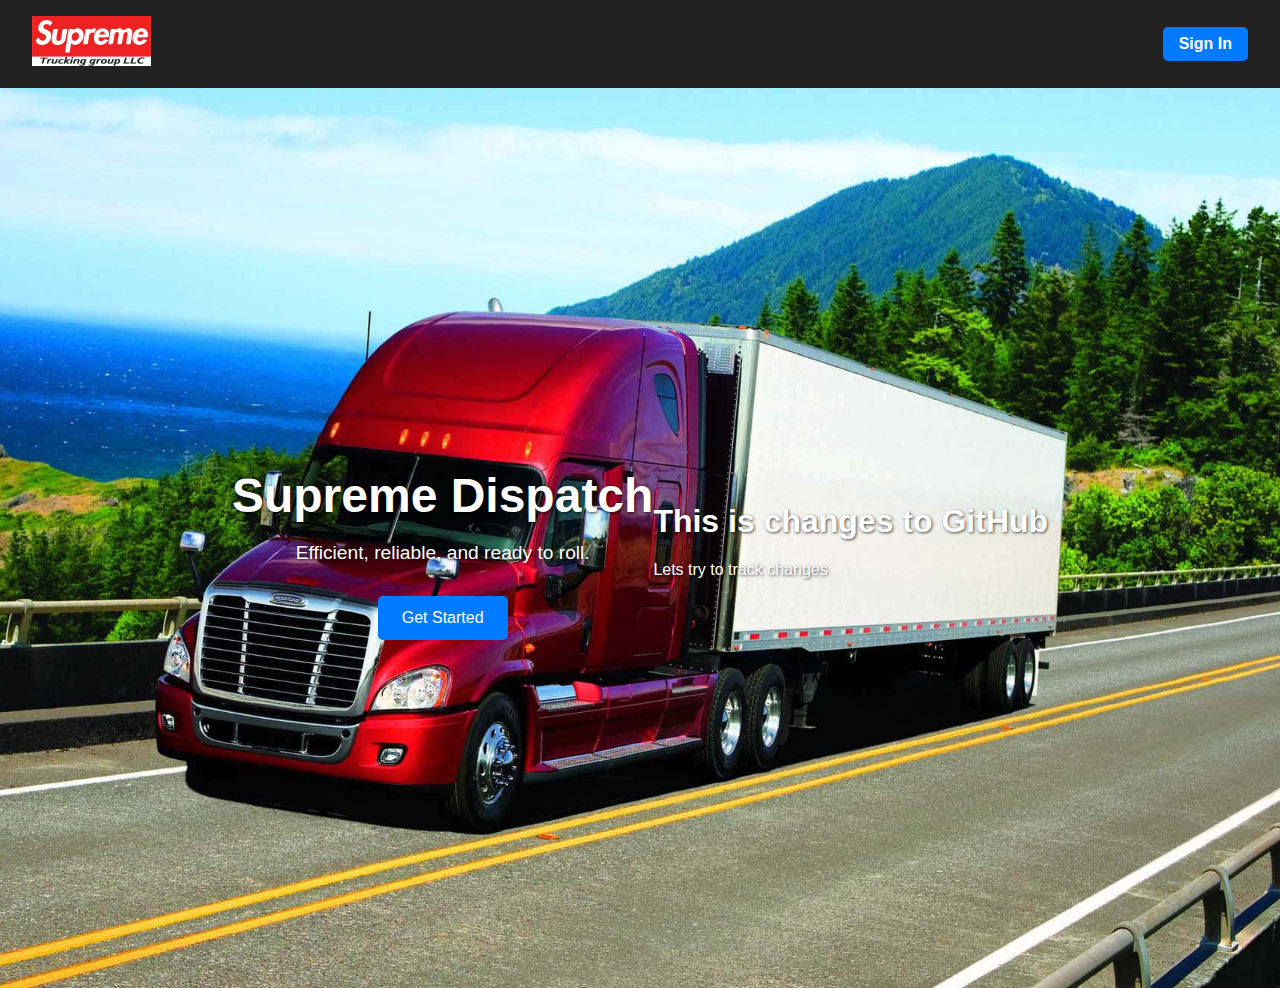
<file: index.html>
<!DOCTYPE html>
<html lang="en">
<head>
  <meta charset="UTF-8" />
  <meta name="viewport" content="width=device-width, initial-scale=1.0" />
  <title>Welcome to Nurlan's Site</title>
  <link rel="stylesheet" href="style.css" />
</head>

<body>

  <!-- 🔷 Navigation Bar -->
  <header class="navbar">
     <div class="logo">
    <img src="supreme.jpg" alt="Supreme Trucking Logo" />
  </div>
   <a href="signin.html" class="signin-button">Sign In</a>
  </header>

  <!-- 🖼️ Hero Section with Background -->
  <section class="background">
    <div class="content">
      <h1>Supreme Dispatch</h1>
      <p>Efficient, reliable, and ready to roll.</p>
      <button id="ctaButton">Get Started</button>
    </div>
    <div class="changes to git">
      <h1>This is changes to GitHub</h1>
      <p>Lets try to track changes</p>

    </div>
  </section>

  <script src="script.js"></script>
</body>
</html>
</file>
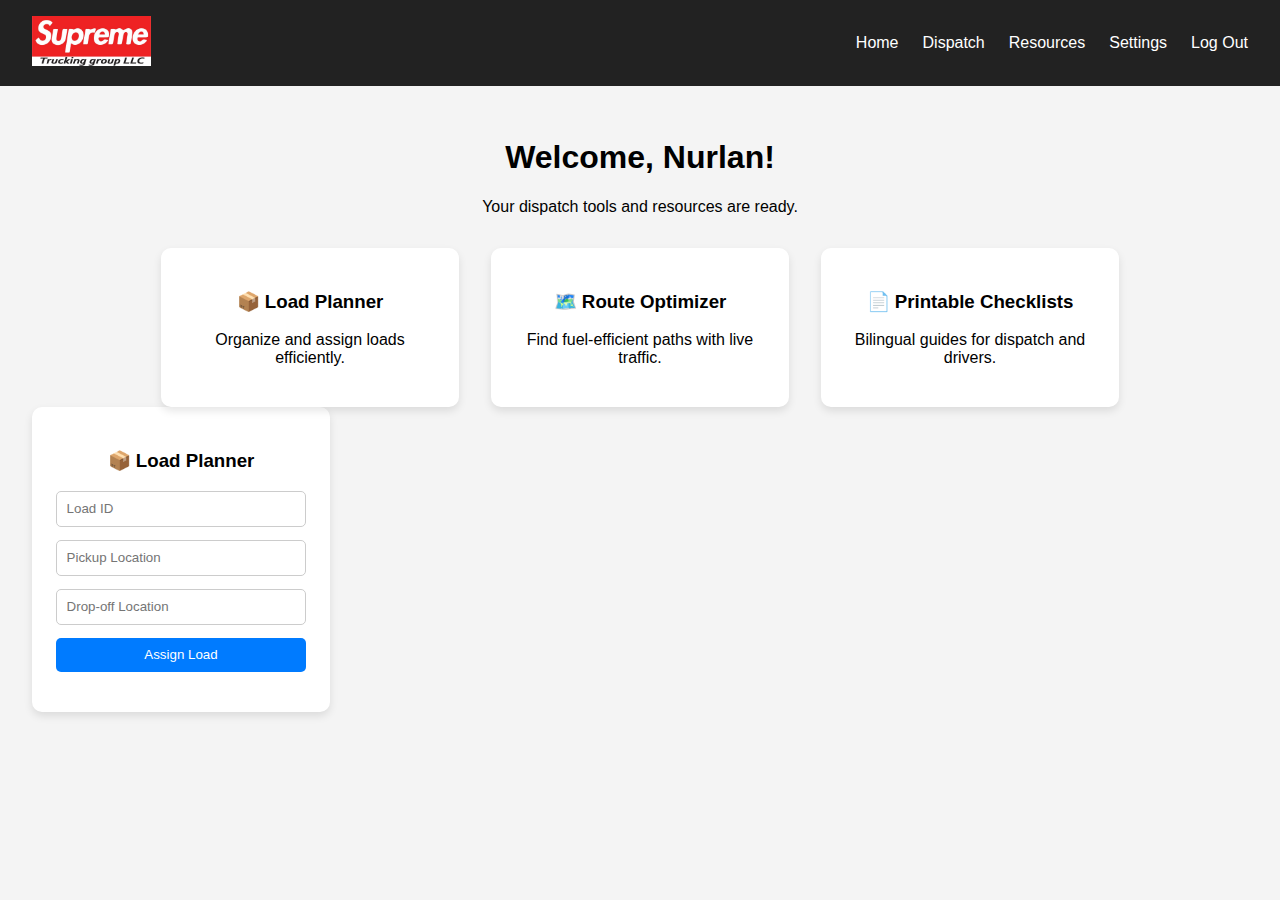
<file: dashboard.html>
<!DOCTYPE html>
<html lang="en">
<head>
  <meta charset="UTF-8" />
  <meta name="viewport" content="width=device-width, initial-scale=1.0" />
  <title>Dashboard - Supreme Dispatch</title>
  <link rel="stylesheet" href="dashboard.css" />
</head>
<body>
  <header class="navbar">
    <div class="logo">
      <img src="supreme.jpg" alt="Supreme Trucking Logo" />
    </div>
    <nav>
      <ul class="nav-links">
        <li><a href="#">Home</a></li>
        <li><a href="#">Dispatch</a></li>
        <li><a href="#">Resources</a></li>
        <li><a href="#">Settings</a></li>
        <li><a href="signin.html">Log Out</a></li>
      </ul>
    </nav>
  </header>

  <main class="dashboard">
    <h1>Welcome, Nurlan!</h1>
    <p>Your dispatch tools and resources are ready.</p>

    <div class="cards">
      <div class="card">
        <h3>📦 Load Planner</h3>
        <p>Organize and assign loads efficiently.</p>
      </div>
      <div class="card">
        <h3>🗺️ Route Optimizer</h3>
        <p>Find fuel-efficient paths with live traffic.</p>
      </div>
      <div class="card">
        <h3>📄 Printable Checklists</h3>
        <p>Bilingual guides for dispatch and drivers.</p>
      </div>
    </div>

<div class="card">
  <h3>📦 Load Planner</h3>
  <form id="loadForm">
    <input type="text" id="loadId" placeholder="Load ID" required />
    <input type="text" id="pickup" placeholder="Pickup Location" required />
    <input type="text" id="dropoff" placeholder="Drop-off Location" required />
    <button type="submit">Assign Load</button>
  </form>
  <div id="loadResult"></div>
</div>



  </main>
</body>
</html>
</file>
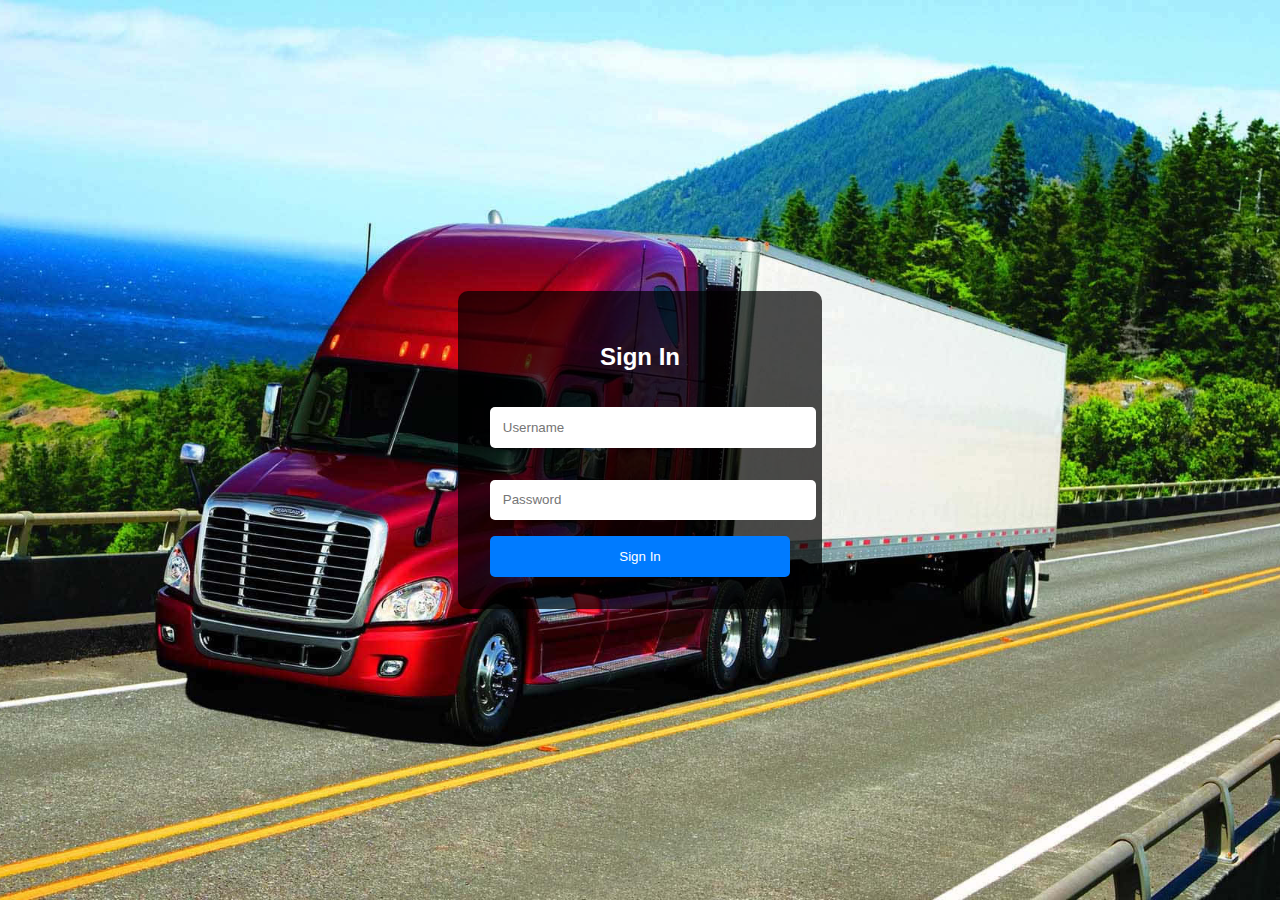
<file: signin.html>
<!DOCTYPE html>
<html lang="en">
<head>
  <meta charset="UTF-8" />
  <meta name="viewport" content="width=device-width, initial-scale=1.0" />
  <title>Sign In - Supreme Dispatch</title>
  <link rel="stylesheet" href="signin.css" />
</head>
<body>
  

  <div class="signin-container">
    <h2>Sign In</h2>
    <form id="signinForm">
      <input type="text" id="username" placeholder="Username" required />
      <input type="password" id="password" placeholder="Password" required />
      <button type="submit">Sign In</button>
    </form>
  </div>

  <script src="signin.js"></script>
</body>
</html>
</file>
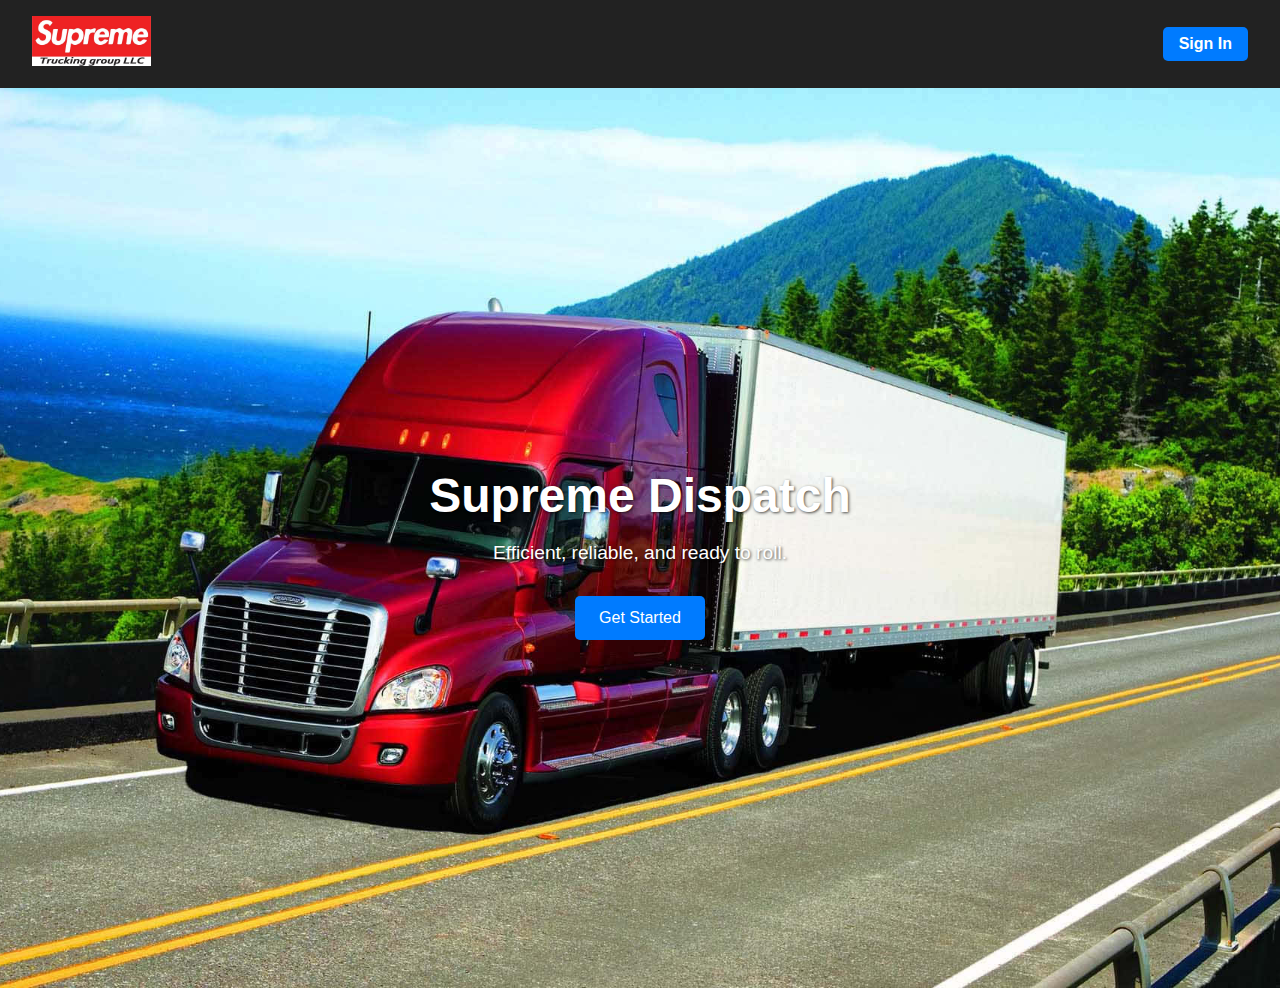
<file: TheSupremeDispatch.html>
<!DOCTYPE html>
<html lang="en">
<head>
  <meta charset="UTF-8" />
  <meta name="viewport" content="width=device-width, initial-scale=1.0" />
  <title>Welcome to Nurlan's Site</title>
  <link rel="stylesheet" href="style.css" />
</head>

<body>

  <!-- 🔷 Navigation Bar -->
  <header class="navbar">
     <div class="logo">
    <img src="supreme.jpg" alt="Supreme Trucking Logo" />
  </div>
   <a href="signin.html" class="signin-button">Sign In</a>
  </header>

  <!-- 🖼️ Hero Section with Background -->
  <section class="background">
    <div class="content">
      <h1>Supreme Dispatch</h1>
      <p>Efficient, reliable, and ready to roll.</p>
      <button id="ctaButton">Get Started</button>
    </div>
  </section>

  <script src="script.js"></script>
</body>
</html>
</file>
<file: style.css>
.navbar {
  display: flex;
  justify-content: space-between;
  align-items: center;
  background-color: #002b45;
  padding: 15px 30px;
  color: rgb(233, 14, 14);
}

.logo {
  font-size: 24px;
  font-weight: bold;
}

.nav-links {
  list-style: none;
  display: flex;
  gap: 20px;
}

.nav-links li a {
  color: rgb(238, 229, 229);
  text-decoration: none;
  font-weight: 500;
  transition: color 0.3s ease;
}

.nav-links li a:hover {
  color: #00b2ff;
}

  body, html {
  margin: 0;
  padding: 0;
  height: 100%;
  font-family: 'Segoe UI', sans-serif;
}

.background {
  background-image: url('truck.jpg'); /* Replace with your image path */
  background-size: cover;
  background-position: center;
  background-repeat: no-repeat;
  height: 100vh;
  display: flex;
  align-items: center;
  justify-content: center;
  color: white;
  text-shadow: 1px 1px 3px rgba(0,0,0,0.7);
}

.content {
  text-align: center;
} 
.content h1 {
  font-size: 3rem;
  margin-bottom: 1rem;
}

.content p {
  font-size: 1.2rem;
  margin-bottom: 2rem;
}

#ctaButton {
  padding: 0.8rem 1.5rem;
  font-size: 1rem;
  background-color: #007bff;
  border: none;
  color: white;
  border-radius: 5px;
  cursor: pointer;
}

#ctaButton:hover {
  background-color: #0056b3;
}



.signin-container {
  background-color: rgba(0, 0, 0, 0.6);
  padding: 2rem;
  border-radius: 10px;
  text-align: center;
  color: white;
}
input {
  display: block;
  width: 100%;
  padding: 0.8rem;
  margin: 1rem 0;
  border: none;
  border-radius: 5px;
}

button {
  padding: 0.8rem 1.5rem;
  background-color: #007bff;
  color: white;
  border: none;
  border-radius: 5px;
  cursor: pointer;
}

button:hover {
  background-color: #0056b3;
}

.navbar {
  display: flex;
  justify-content: space-between;
  align-items: center;
  padding: 1rem 2rem;
  background-color: #222;
  color: white;
}

.logo img {
  height: 50px; /* Adjust size as needed */
  width: auto;
}
.navbar {
  display: flex;
  justify-content: space-between;
  align-items: center;
  padding: 1rem 2rem;
  background-color: #222;
  color: white;
}

.nav-links {
  list-style: none;
  display: flex;
  gap: 1.5rem;
  margin: 0;
  padding: 0;
}

.nav-links li a {
  color: white;
  text-decoration: none;
  font-weight: 500;
}

.signin-button {
  padding: 0.5rem 1rem;
  background-color: #007bff;
  color: white;
  text-decoration: none;
  border-radius: 5px;
  font-weight: bold;
  margin-left: 2rem;
}

.signin-button:hover {
  background-color: #0056b3;
}
</file>
<file: dashboard.css>
body {
  margin: 0;
  font-family: 'Segoe UI', sans-serif;
  background-color: #f4f4f4;
}

.navbar {
  display: flex;
  justify-content: space-between;
  align-items: center;
  background-color: #222;
  padding: 1rem 2rem;
  color: white;
}

.logo img {
  height: 50px;
}

.nav-links {
  list-style: none;
  display: flex;
  gap: 1.5rem;
  margin: 0;
  padding: 0;
}

.nav-links li a {
  color: white;
  text-decoration: none;
  font-weight: 500;
}

.dashboard {
  padding: 2rem;
  text-align: center;
}

.cards {
  display: flex;
  justify-content: center;
  gap: 2rem;
  margin-top: 2rem;
}

.card {
  background-color: white;
  padding: 1.5rem;
  border-radius: 10px;
  box-shadow: 0 4px 8px rgba(0,0,0,0.1);
  width: 250px;
}

form {
  display: flex;
  flex-direction: column;
  gap: 0.8rem;
  margin-top: 1rem;
}

form input {
  padding: 0.6rem;
  border: 1px solid #ccc;
  border-radius: 5px;
}

form button {
  padding: 0.6rem;
  background-color: #007bff;
  color: white;
  border: none;
  border-radius: 5px;
  cursor: pointer;
}

form button:hover {
  background-color: #0056b3;
}

#loadResult {
  margin-top: 1rem;
  font-weight: bold;
  color: green;
}
</file>
<file: signin.css>
body {
  margin: 0;
  padding: 0;
  font-family: Arial, sans-serif;
  background: url('truck.jpg') no-repeat center center fixed;
  background-size: cover;
  display: flex;
  justify-content: center;
  align-items: center;
  height: 100vh;
}

.signin-container {
  background-color: rgba(0, 0, 0, 0.7);
  padding: 2rem;
  border-radius: 10px;
  text-align: center;
  color: white;
  width: 300px;
}

input {
  width: 100%;
  padding: 0.8rem;
  margin: 1rem 0;
  border: none;
  border-radius: 5px;
}

button {
  width: 100%;
  padding: 0.8rem;
  background-color: #007bff;
  color: white;
  border: none;
  border-radius: 5px;
  cursor: pointer;
}

button:hover {
  background-color: #0056b3;
}

body {
  margin: 0;
  padding: 0;
  font-family: Arial, sans-serif;
  background: url('truck.jpg') no-repeat center center fixed;
  background-size: cover;
  display: flex;
  justify-content: center;
  align-items: center;
  height: 100vh;
}

.signin-container {
  background-color: rgba(0, 0, 0, 0.7);
  padding: 2rem;
  border-radius: 10px;
  text-align: center;
  color: white;
  width: 300px;
}

input {
  width: 100%;
  padding: 0.8rem;
  margin: 1rem 0;
  border: none;
  border-radius: 5px;
}

button {
  width: 100%;
  padding: 0.8rem;
  background-color: #007bff;
  color: white;
  border: none;
  border-radius: 5px;
  cursor: pointer;
}

button:hover {
  background-color: #0056b3;
}
</file>
